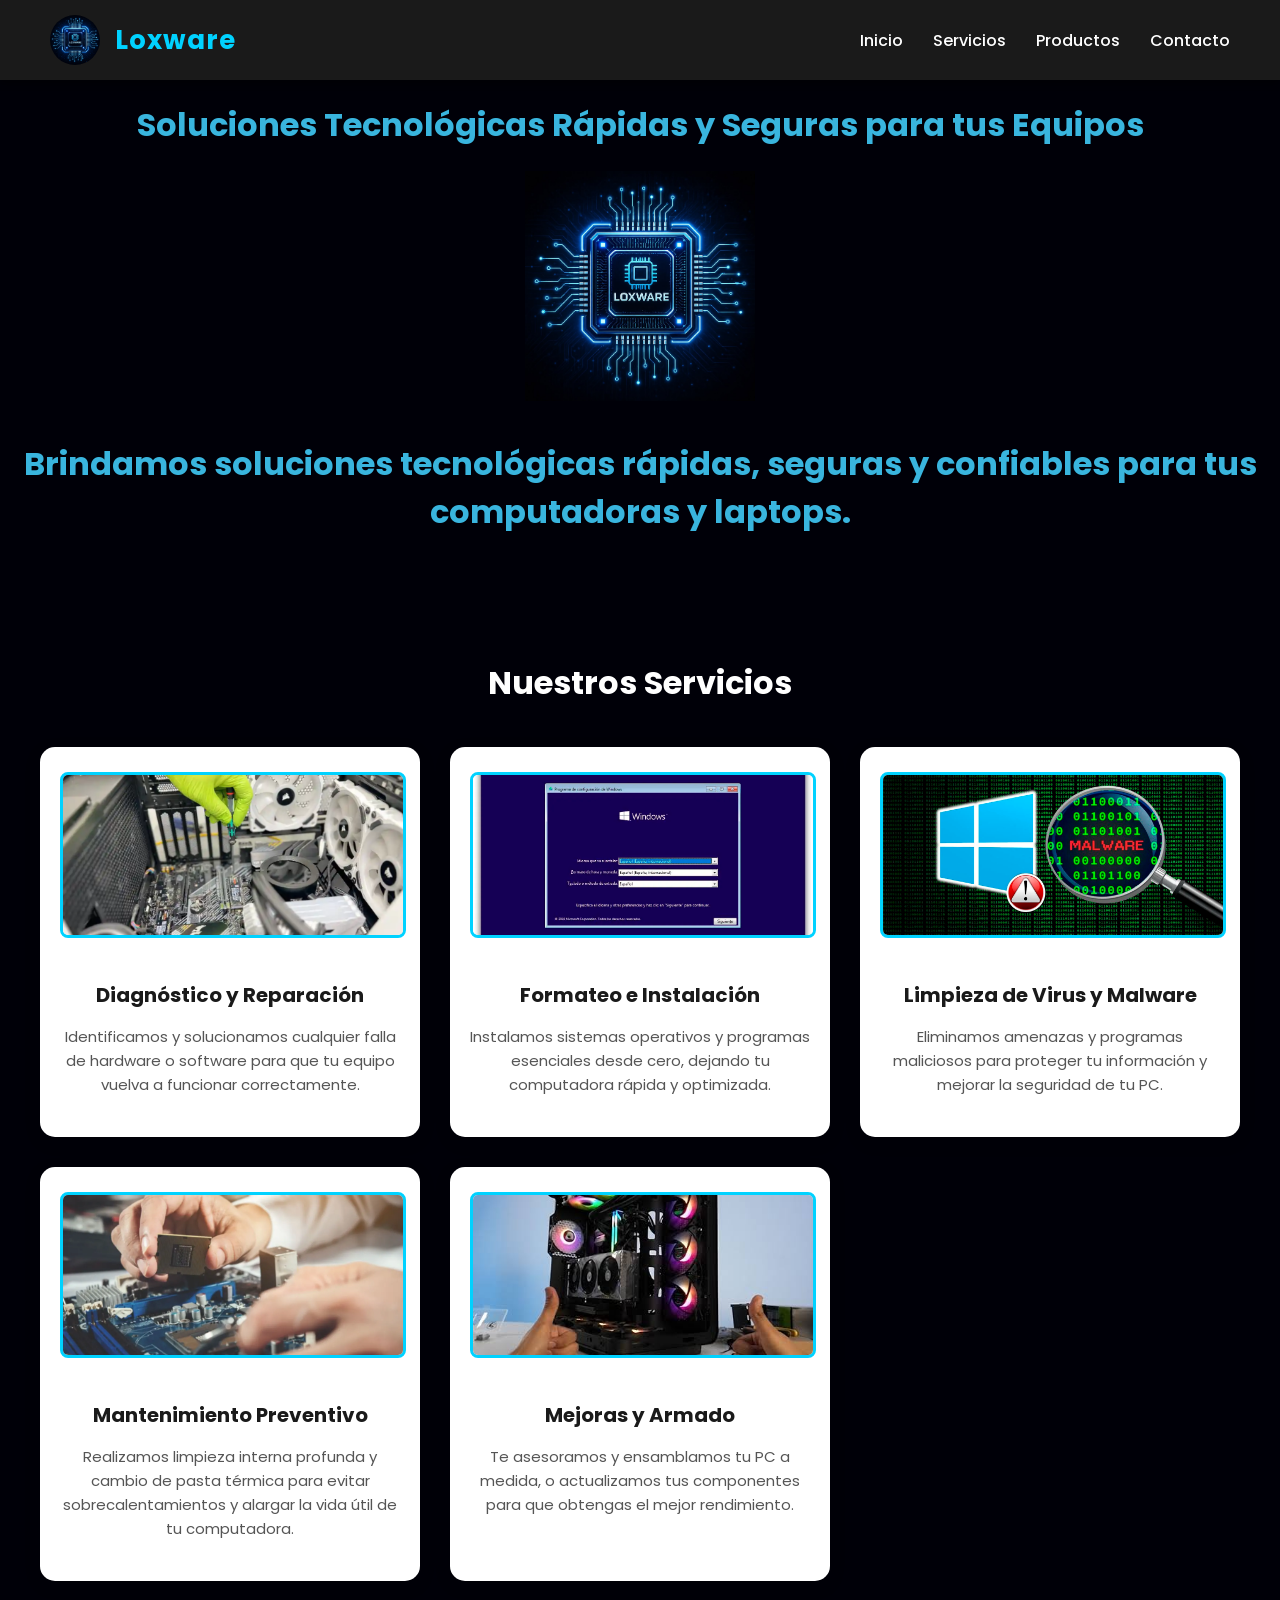
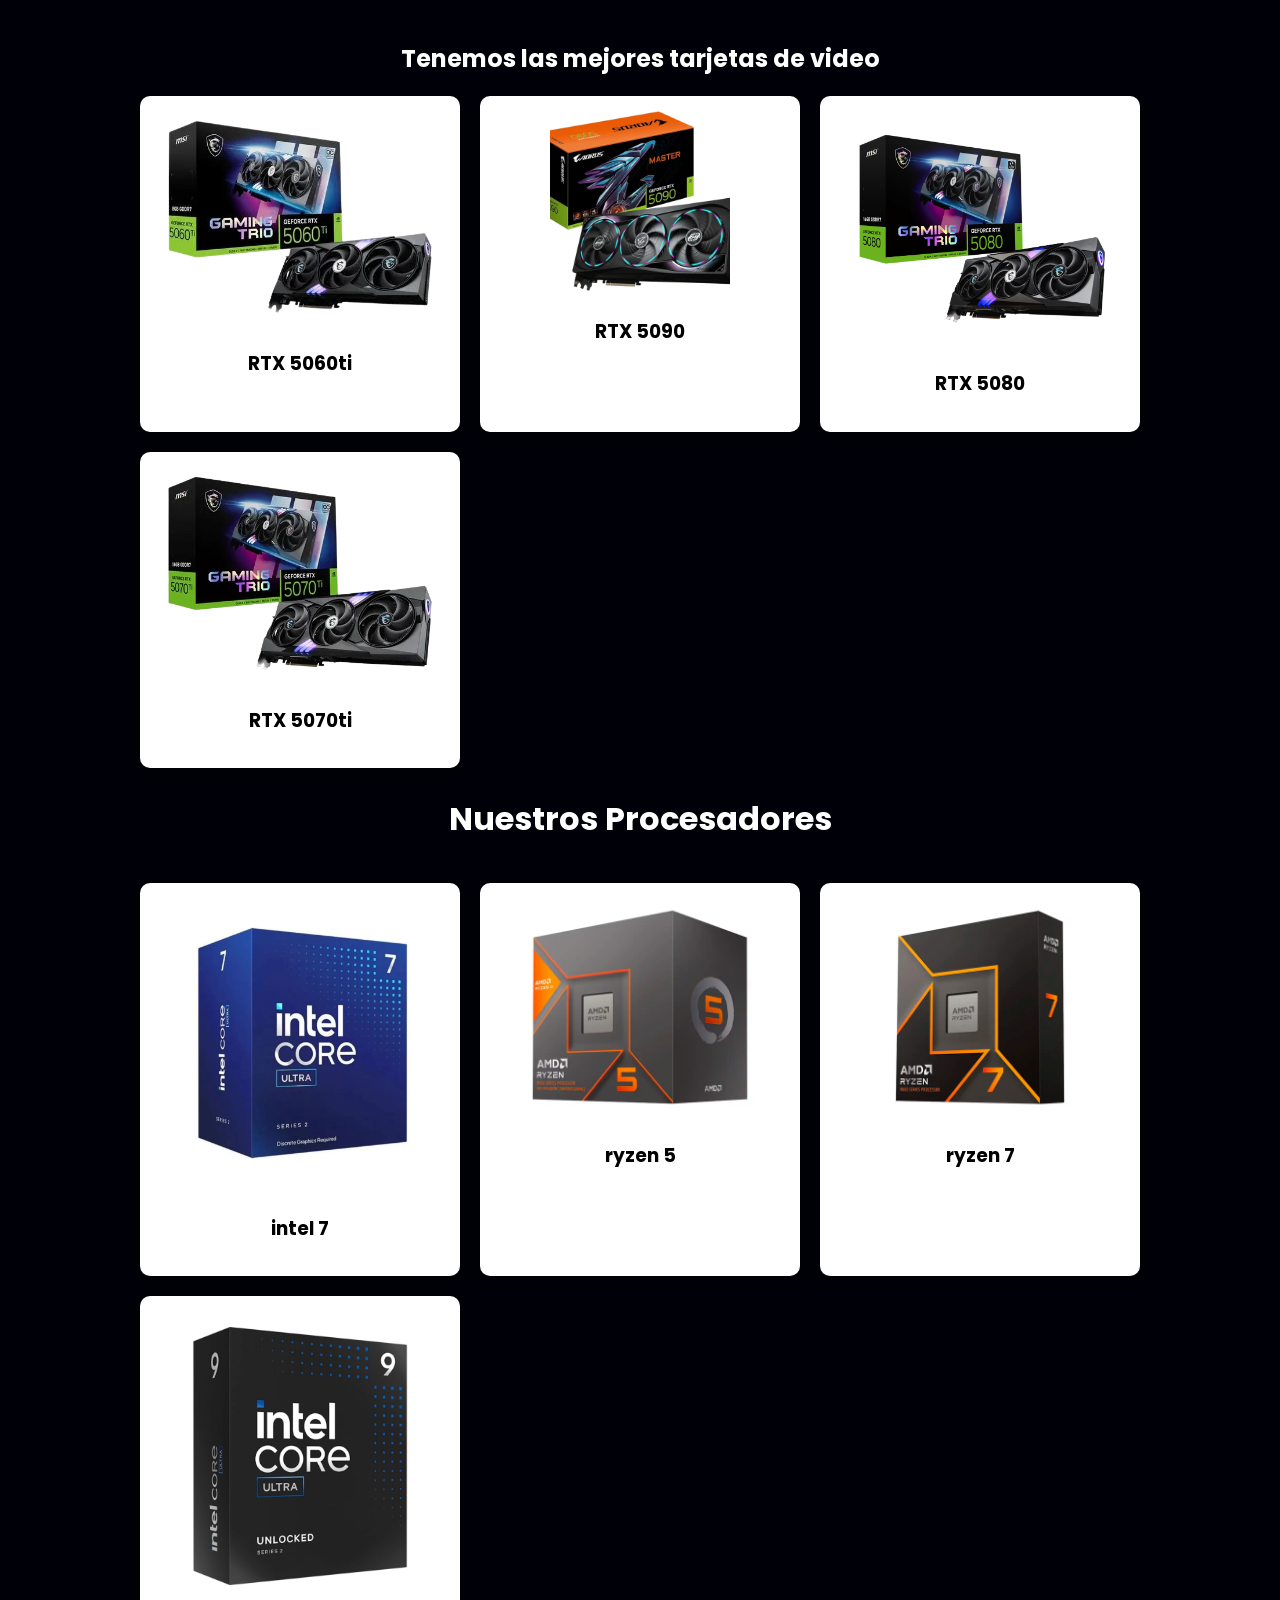
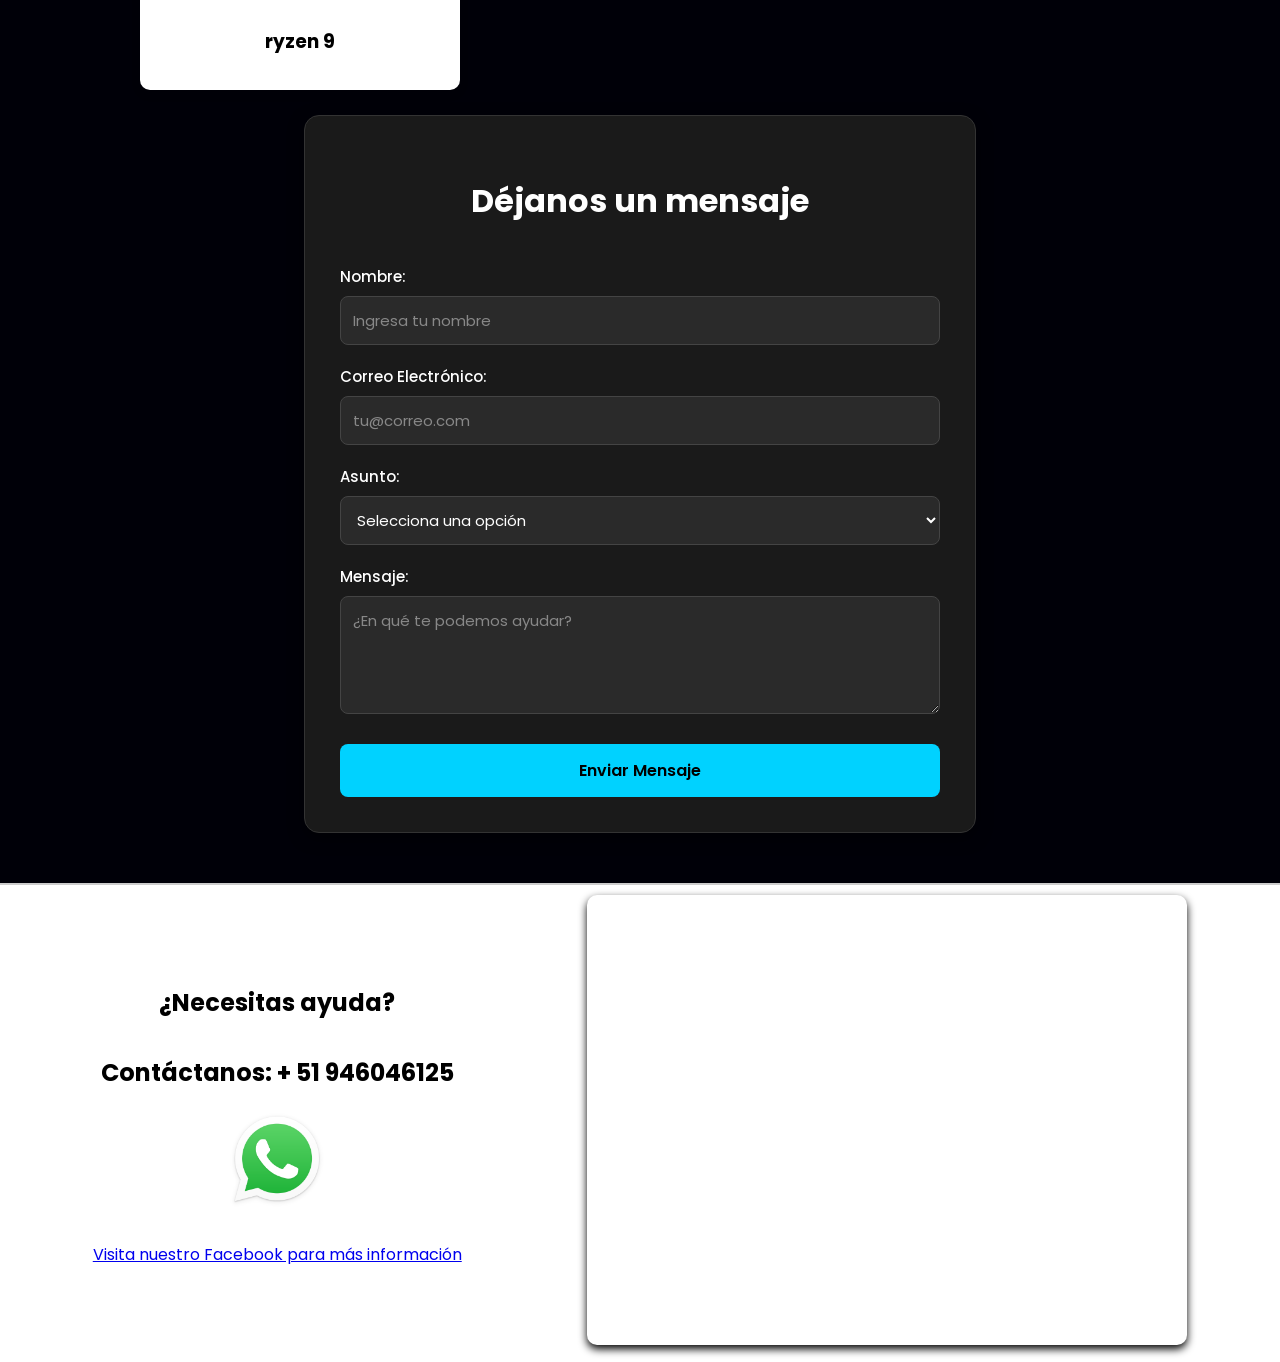
<file: index.html>
<!DOCTYPE html>
<html lang="es">
<head>
    <meta charset="UTF-8">
    <meta name="viewport" content="width=device-width, initial-scale=1.0">
    <title>Loxware - Servicios informáticos Generales</title>
    
    <link rel="icon" type="image/x-icon" href="img/logofavicon.ico">

    <link rel="preconnect" href="https://fonts.googleapis.com">

    <link rel="preconnect" href="https://fonts.gstatic.com" crossorigin>

    <link href="https://fonts.googleapis.com/css2?family=Poppins:wght@300;400;500;600;700&display=swap" rel="stylesheet">
    <link rel="stylesheet" href="style.css">
</head>

<body id="inicio">

<header class="encabezado">
<div class="logo-nav">
    <img src="img/logo.jpg" alt="Logo Loxware" width="50" height="50">
    <span class="marca">Loxware</span>
</div>

<nav class="navegacion">
    <ul>
        <li><a href="#inicio">Inicio</a></li>
        <li><a href="#servicios">Servicios</a></li>
        <li><a href="#productos">Productos</a></li>
        <li><a href="#contacto">Contacto</a></li>
    </ul>
</nav>
</header>



<div class="contenedor-centrado">

<h1>Soluciones Tecnológicas Rápidas y Seguras para tus Equipos</h1>    
    <img src="img/logo.jpg" alt="Logo Loxware" width="230" height="230">
    <h1><p><strong  id="servicios" >Brindamos soluciones tecnológicas rápidas, seguras y confiables para tus computadoras y laptops.</strong></p></h1>
</div>      




<br>
<section class="contenedor-servicios">
    <h2 class="titulo-seccion">Nuestros Servicios</h2>
    
    <div class="grid-servicios">
        
        <div class="tarjeta-servicio">
            <img src="img/diagnostico y reparacion.png" alt="Diagnóstico y reparación">
            <h3>Diagnóstico y Reparación</h3>
            <p>Identificamos y solucionamos cualquier falla de hardware o software para que tu equipo vuelva a funcionar correctamente.</p>
        </div>
        
        <div class="tarjeta-servicio">
            <img src="img/formateo.webp" alt="Formateo e instalación">
            <h3>Formateo e Instalación</h3>
            <p>Instalamos sistemas operativos y programas esenciales desde cero, dejando tu computadora rápida y optimizada.</p>
        </div>
        
        <div class="tarjeta-servicio">
            <img src="img/malware.webp" alt="Limpieza de virus">
            <h3>Limpieza de Virus y Malware</h3>
            <p>Eliminamos amenazas y programas maliciosos para proteger tu información y mejorar la seguridad de tu PC.</p>
        </div>

        <div class="tarjeta-servicio">
            <img src="img/mantenimiento.webp" alt="Mantenimiento preventivo">
            <h3>Mantenimiento Preventivo</h3>
            <p>Realizamos limpieza interna profunda y cambio de pasta térmica para evitar sobrecalentamientos y alargar la vida útil de tu computadora.</p>
        </div>

        <div class="tarjeta-servicio">
            <img src="img/armador pc gamer.jpg" alt="Armado de PC">
            <h3>Mejoras y Armado</h3>
            <p>Te asesoramos y ensamblamos tu PC a medida, o actualizamos tus componentes para que obtengas el mejor rendimiento.</p>
        </div>

    </div>
</section>



<h2 id="productos" style="display: flex; justify-content: center; color: white;" >Tenemos las mejores tarjetas de video</h2>

<div class="grid-productos">
<div class="tarjeta_pro">
    <img src="img/5060ti.png" alt="Geforce RTX 5060ti" height="200" width="350">
    <h3>RTX 5060ti</h3>
</div>
<div class="tarjeta_pro">
    <img src="img/5090.png" alt="Geforce RTX 5090" height="200" width="180">
    <h3>RTX 5090</h3>
</div>
<div class="tarjeta_pro">
    <img src="img/5080.png" alt="Geforce RTX 5080" height="200" width="350">
    <h3>RTX 5080</h3>
</div>
<div class="tarjeta_pro">
    <img src="img/5070 ti.png" alt="Geforce RTX 5070 ti" height="200" width="350">
    <h3>RTX 5070ti</h3>
</div>




</div>  


<h2 class="titulo-seccion">Nuestros Procesadores</h2>
    <div class="grid-productos">

    <div class="tarjeta_pro">
    <img src="img/intel7.webp" alt="Geforce RTX 5070 ti" height="200" width="350">
    <h3>intel 7</h3>
    </div>

    <div class="tarjeta_pro">
    <img src="img/ryzen5.webp" alt="Geforce RTX 5070 ti" height="200" width="350">
    <h3>ryzen 5</h3>
    </div>


    <div class="tarjeta_pro">
    <img src="img/ryzen7.webp" alt="Geforce RTX 5070 ti" height="200" width="350">
    <h3>ryzen 7</h3>
    </div>

    <div class="tarjeta_pro">
    <img src="img/intel9.jpg" alt="Geforce RTX 5070 ti" height="200" width="350">
    <h3>ryzen 9</h3>
    </div>

</div>
<br>

<section class="contenedor-formulario">
    <h2 class="titulo-seccion">Déjanos un mensaje</h2>
    

    <form action="#" class="formulario" onsubmit="event.preventDefault(); alert('El formulario está en construcción. ¡Por favor contáctanos por WhatsApp!');">
        
        <div class="grupo-input">
            <label for="nombre">Nombre:</label>
            <input type="text" id="nombre" name="nombre" placeholder="Ingresa tu nombre" required>
        </div>
        
        <div class="grupo-input">
            <label for="correo">Correo Electrónico:</label>
            <input type="email" id="correo" name="correo" placeholder="tu@correo.com" required>
        </div>

        <div class="grupo-input">
            <label for="asunto">Asunto:</label>
            <select id="asunto" name="asunto" required>
                <option value="" disabled selected>Selecciona una opción</option>
                <option value="reparacion">Diagnóstico o Reparación</option>
                <option value="armado">Armado de PC / Componentes</option>
                <option value="otro">Otra consulta</option>
            </select>
        </div>
        
        <div class="grupo-input">
            <label for="mensaje">Mensaje:</label>
            <textarea id="mensaje" name="mensaje" rows="4" placeholder="¿En qué te podemos ayudar?" required></textarea>
        </div>
        
        <button type="submit" class="btn-enviar">Enviar Mensaje</button>
    </form>
</section>
<footer id="contacto" class="pie_pagina">

<div class="mi_contenedor">


<div class="info_contacto">
<p class="Parrafo">
<h2>¿Necesitas ayuda?
<br><br>Contáctanos:   + 51 946046125</h2>

<a href="https://api.whatsapp.com/send?phone=51946046125&text=Hola%2C%20tengo%20problemas%20con%20mi%20equipo%20"><img src="img/WhatsApp_icon.png" alt="Icono de WhatsApp" width="100" height="100"></a>
<br><br>

<a  href="https://www.facebook.com/profile.php?id=61592830318532&locale=es_LA">Visita nuestro Facebook para más información</a>
</p></div>

<div class="mapa">
<iframe src="https://www.google.com/maps/embed?pb=!1m18!1m12!1m3!1d16854.762226949722!2d-77.05678707386761!3d-12.055069866446445!2m3!1f0!2f0!3f0!3m2!1i1024!2i768!4f13.1!3m3!1m2!1s0x9105c9b12a78eb01%3A0x5e1c739d1286e0e1!2sWilson!5e1!3m2!1ses!2spe!4v1789758905077!5m2!1ses!2spe" width="600" height="450" style="border:0;" allowfullscreen="" loading="lazy"  referrerpolicy="strict-origin-when-cross-origin"></iframe>
</div>
</div>

</footer>

</body>
</html>
</file>
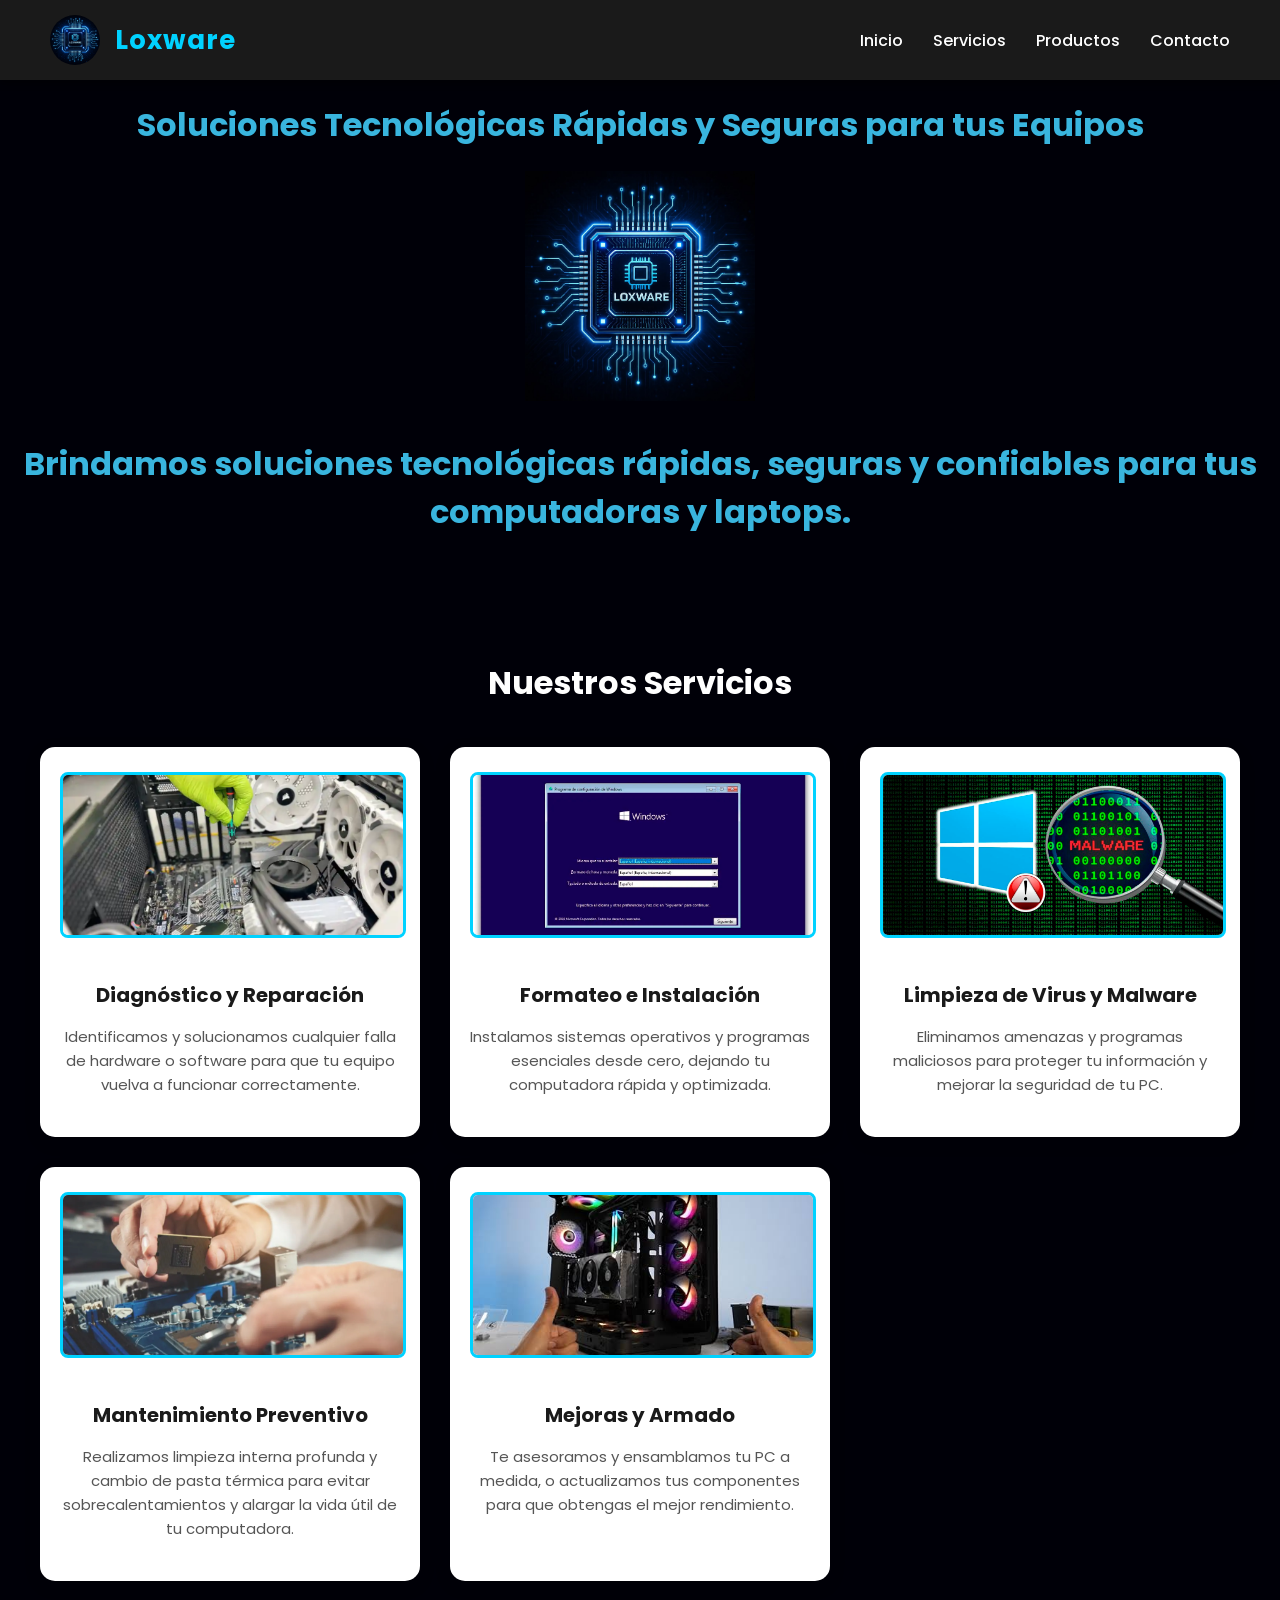
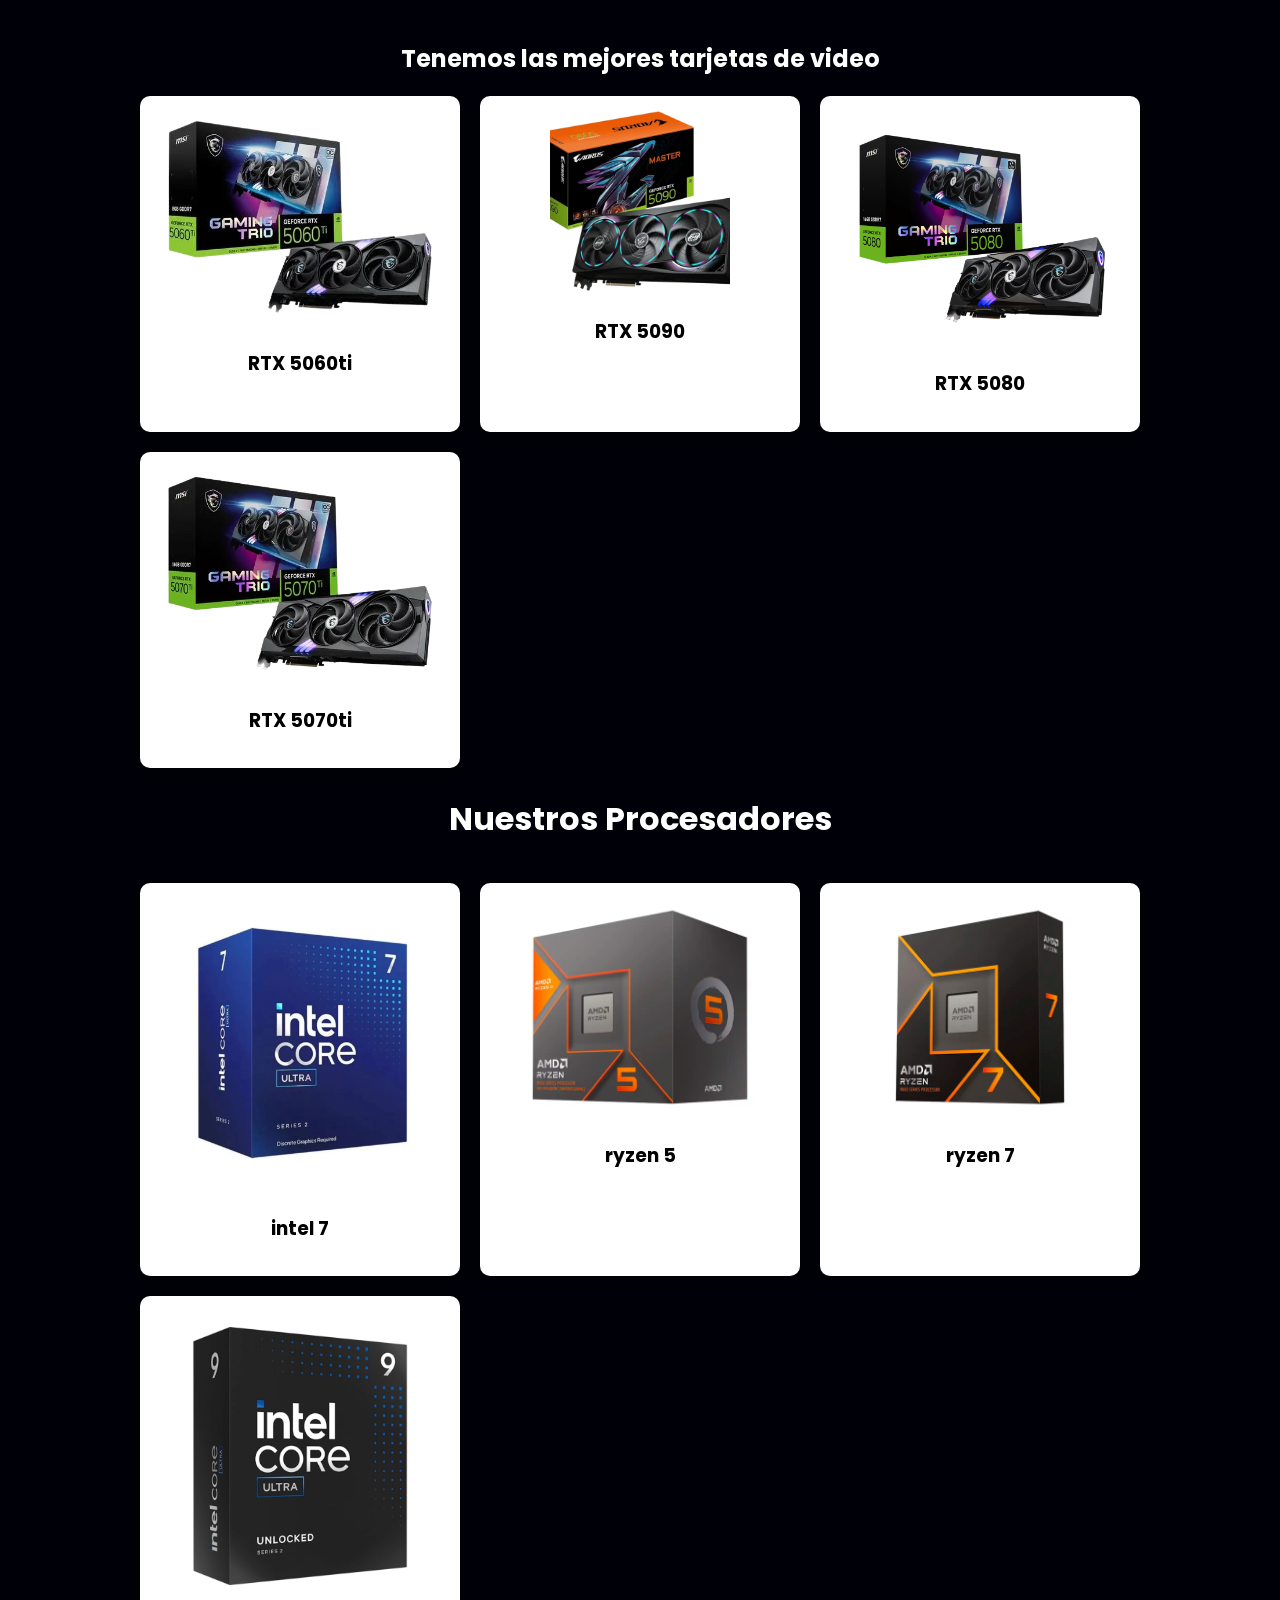
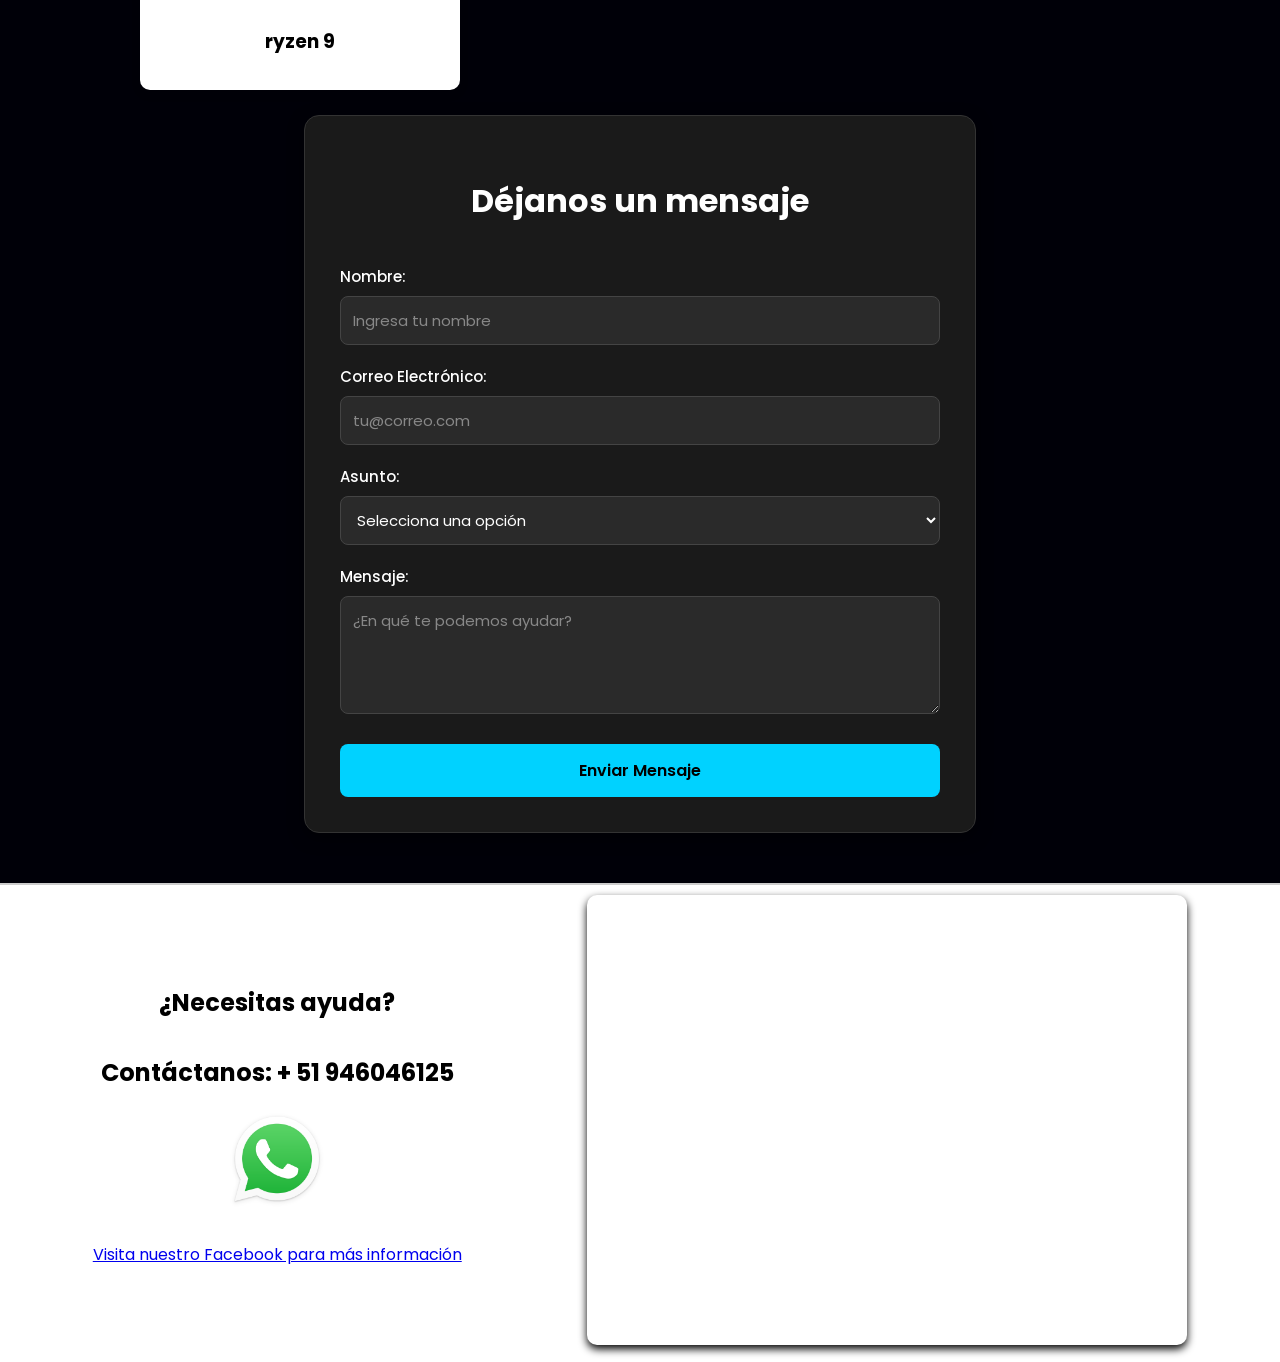
<file: Loxware.html>
<!DOCTYPE html>
<html lang="es">
<head>
    <meta charset="UTF-8">
    <meta name="viewport" content="width=device-width, initial-scale=1.0">
    <title>Loxware - Servicios informáticos Generales</title>
    
    <link rel="icon" type="image/x-icon" href="img/logofavicon.ico">

    <link rel="preconnect" href="https://fonts.googleapis.com">

    <link rel="preconnect" href="https://fonts.gstatic.com" crossorigin>

    <link href="https://fonts.googleapis.com/css2?family=Poppins:wght@300;400;500;600;700&display=swap" rel="stylesheet">
    <link rel="stylesheet" href="style.css">
</head>

<body id="inicio">

<header class="encabezado">
<div class="logo-nav">
    <img src="img/logo.jpg" alt="Logo Loxware" width="50" height="50">
    <span class="marca">Loxware</span>
</div>

<nav class="navegacion">
    <ul>
        <li><a href="#inicio">Inicio</a></li>
        <li><a href="#servicios">Servicios</a></li>
        <li><a href="#productos">Productos</a></li>
        <li><a href="#contacto">Contacto</a></li>
    </ul>
</nav>
</header>



<div class="contenedor-centrado">

<h1>Soluciones Tecnológicas Rápidas y Seguras para tus Equipos</h1>    
    <img src="img/logo.jpg" alt="Logo Loxware" width="230" height="230">
    <h1><p><strong  id="servicios" >Brindamos soluciones tecnológicas rápidas, seguras y confiables para tus computadoras y laptops.</strong></p></h1>
</div>      




<br>
<section class="contenedor-servicios">
    <h2 class="titulo-seccion">Nuestros Servicios</h2>
    
    <div class="grid-servicios">
        
        <div class="tarjeta-servicio">
            <img src="img/diagnostico y reparacion.png" alt="Diagnóstico y reparación">
            <h3>Diagnóstico y Reparación</h3>
            <p>Identificamos y solucionamos cualquier falla de hardware o software para que tu equipo vuelva a funcionar correctamente.</p>
        </div>
        
        <div class="tarjeta-servicio">
            <img src="img/formateo.webp" alt="Formateo e instalación">
            <h3>Formateo e Instalación</h3>
            <p>Instalamos sistemas operativos y programas esenciales desde cero, dejando tu computadora rápida y optimizada.</p>
        </div>
        
        <div class="tarjeta-servicio">
            <img src="img/malware.webp" alt="Limpieza de virus">
            <h3>Limpieza de Virus y Malware</h3>
            <p>Eliminamos amenazas y programas maliciosos para proteger tu información y mejorar la seguridad de tu PC.</p>
        </div>

        <div class="tarjeta-servicio">
            <img src="img/mantenimiento.webp" alt="Mantenimiento preventivo">
            <h3>Mantenimiento Preventivo</h3>
            <p>Realizamos limpieza interna profunda y cambio de pasta térmica para evitar sobrecalentamientos y alargar la vida útil de tu computadora.</p>
        </div>

        <div class="tarjeta-servicio">
            <img src="img/armador pc gamer.jpg" alt="Armado de PC">
            <h3>Mejoras y Armado</h3>
            <p>Te asesoramos y ensamblamos tu PC a medida, o actualizamos tus componentes para que obtengas el mejor rendimiento.</p>
        </div>

    </div>
</section>



<h2 id="productos" style="display: flex; justify-content: center; color: white;" >Tenemos las mejores tarjetas de video</h2>

<div class="grid-productos">
<div class="tarjeta_pro">
    <img src="img/5060ti.png" alt="Geforce RTX 5060ti" height="200" width="350">
    <h3>RTX 5060ti</h3>
</div>
<div class="tarjeta_pro">
    <img src="img/5090.png" alt="Geforce RTX 5090" height="200" width="180">
    <h3>RTX 5090</h3>
</div>
<div class="tarjeta_pro">
    <img src="img/5080.png" alt="Geforce RTX 5080" height="200" width="350">
    <h3>RTX 5080</h3>
</div>
<div class="tarjeta_pro">
    <img src="img/5070 ti.png" alt="Geforce RTX 5070 ti" height="200" width="350">
    <h3>RTX 5070ti</h3>
</div>




</div>  


<h2 class="titulo-seccion">Nuestros Procesadores</h2>
    <div class="grid-productos">

    <div class="tarjeta_pro">
    <img src="img/intel7.webp" alt="Geforce RTX 5070 ti" height="200" width="350">
    <h3>intel 7</h3>
    </div>

    <div class="tarjeta_pro">
    <img src="img/ryzen5.webp" alt="Geforce RTX 5070 ti" height="200" width="350">
    <h3>ryzen 5</h3>
    </div>


    <div class="tarjeta_pro">
    <img src="img/ryzen7.webp" alt="Geforce RTX 5070 ti" height="200" width="350">
    <h3>ryzen 7</h3>
    </div>

    <div class="tarjeta_pro">
    <img src="img/intel9.jpg" alt="Geforce RTX 5070 ti" height="200" width="350">
    <h3>ryzen 9</h3>
    </div>

</div>
<br>

<section class="contenedor-formulario">
    <h2 class="titulo-seccion">Déjanos un mensaje</h2>
    

    <form action="#" class="formulario" onsubmit="event.preventDefault(); alert('El formulario está en construcción. ¡Por favor contáctanos por WhatsApp!');">
        
        <div class="grupo-input">
            <label for="nombre">Nombre:</label>
            <input type="text" id="nombre" name="nombre" placeholder="Ingresa tu nombre" required>
        </div>
        
        <div class="grupo-input">
            <label for="correo">Correo Electrónico:</label>
            <input type="email" id="correo" name="correo" placeholder="tu@correo.com" required>
        </div>

        <div class="grupo-input">
            <label for="asunto">Asunto:</label>
            <select id="asunto" name="asunto" required>
                <option value="" disabled selected>Selecciona una opción</option>
                <option value="reparacion">Diagnóstico o Reparación</option>
                <option value="armado">Armado de PC / Componentes</option>
                <option value="otro">Otra consulta</option>
            </select>
        </div>
        
        <div class="grupo-input">
            <label for="mensaje">Mensaje:</label>
            <textarea id="mensaje" name="mensaje" rows="4" placeholder="¿En qué te podemos ayudar?" required></textarea>
        </div>
        
        <button type="submit" class="btn-enviar">Enviar Mensaje</button>
    </form>
</section>
<footer id="contacto" class="pie_pagina">

<div class="mi_contenedor">


<div class="info_contacto">
<p class="Parrafo">
<h2>¿Necesitas ayuda?
<br><br>Contáctanos:   + 51 946046125</h2>

<a href="https://api.whatsapp.com/send?phone=51946046125&text=Hola%2C%20tengo%20problemas%20con%20mi%20equipo%20"><img src="img/WhatsApp_icon.png" alt="Icono de WhatsApp" width="100" height="100"></a>
<br><br>

<a  href="https://www.facebook.com/profile.php?id=61592830318532&locale=es_LA">Visita nuestro Facebook para más información</a>
</p></div>

<div class="mapa">
<iframe src="https://www.google.com/maps/embed?pb=!1m18!1m12!1m3!1d16854.762226949722!2d-77.05678707386761!3d-12.055069866446445!2m3!1f0!2f0!3f0!3m2!1i1024!2i768!4f13.1!3m3!1m2!1s0x9105c9b12a78eb01%3A0x5e1c739d1286e0e1!2sWilson!5e1!3m2!1ses!2spe!4v1789758905077!5m2!1ses!2spe" width="600" height="450" style="border:0;" allowfullscreen="" loading="lazy"  referrerpolicy="strict-origin-when-cross-origin"></iframe>
</div>
</div>

</footer>

</body>
</html>
</file>
<file: style.css>
.contenedor-formulario {
    max-width: 600px;
    margin: 0 auto 50px auto;
    padding: 35px;
    background-color: #1a1a1a;
    border-radius: 15px;
    box-shadow: 0 5px 15px rgba(0, 0, 0, 0.5);
    border: 1px solid #333;
}

.formulario {
    display: flex;
    flex-direction: column;
    gap: 20px;
}

.grupo-input {
    display: flex;
    flex-direction: column;
    text-align: left;
}

.grupo-input label {
    color: white;
    margin-bottom: 8px;
    font-size: 15px;
    font-weight: 500;
}

/* Estilos para los campos de texto y el selector */
.grupo-input input,
.grupo-input select,
.grupo-input textarea {
    padding: 12px;
    border-radius: 8px;
    border: 1px solid #444;
    background-color: #2a2a2a;
    color: white;
    font-family: "Poppins", sans-serif;
    font-size: 15px;
    outline: none;
    transition: border-color 0.3s ease, box-shadow 0.3s ease;
}

/* Color de los textos de relleno (placeholder) */
.grupo-input input::placeholder,
.grupo-input textarea::placeholder {
    color: #888;
}

/* Efecto al hacer clic en los campos */
.grupo-input input:focus,
.grupo-input select:focus,
.grupo-input textarea:focus {
    border-color: #00d2ff;
    box-shadow: 0 0 8px rgba(0, 210, 255, 0.3);
}

/* Estilos del botón enviar */
.btn-enviar {
    background-color: #00d2ff;
    color: #000;
    font-weight: 600;
    font-family: "Poppins", sans-serif;
    font-size: 16px;
    padding: 14px;
    margin-top: 10px;
    border: none;
    border-radius: 8px;
    cursor: pointer;
    transition: background-color 0.3s ease, transform 0.2s ease;
}

.btn-enviar:hover {
    background-color: #009ecc;
    transform: translateY(-2px);
}

/* Adaptación del formulario para celulares */
@media (max-width: 768px) {
    .contenedor-formulario {
        margin: 0 20px 50px 20px;
        padding: 25px 15px;
    }
}    body {
            background-color: rgb(0, 0, 8);
            font-family: "Poppins",sans-serif;
            margin: 0;
            padding: 0;
        }
    h1 {
            text-align: center;
        }

        
    .contenedor-centrado {
            text-align: center;
            color: rgb(57, 181, 222);
        }



    .pie_pagina{
        background-color:white;
        padding: 10px 10px;
        margin-top: 20px;
        border-top: 2px solid #ccc;
    }



    .mi_contenedor{
        display: flex;
        justify-content: space-around;
        align-items: center;
        flex-wrap: wrap;
        gap:20px;
        max-width: 1200px;
        margin: 0 auto;
    }

    .info_contacto{
        text-align: center;
        max-width: 400px;

    }



    .mapa iframe{
        max-width: 100%;
        border-radius: 10px;
        box-shadow: 0 4px 8px rgb(0, 0, 0.1);
    }

    .grid-productos{
        display: grid;
        grid-template-columns: repeat(auto-fit, minmax(250px, 1fr));
        gap: 20px;
        max-width: 1000px;
        margin: 0 auto;
    }

    .tarjeta_pro{
        background-color: #fff;
        border-radius: 10px;
        padding: 15px;
        box-shadow: 0 4px 10px rgba(0, 0, 0, 0.1);
        text-align: center;
        transition: transform 0.3s ease;
    }





    .tarjeta_pro img{
        max-width: 100%;
        height: auto;
        border-radius: 5px;
    }

    .tarjeta_pro:hover{
        transform: translateY(-5px);
        box-shadow: 0 8px 20px rgba(0, 0, 0, 0.2);
    }


    .encabezado {
        background-color: #1a1a1a; 
        display: flex; 
        justify-content: space-between; 
        align-items: center; 
        padding: 15px 50px; 
        position: sticky; 
        top: 0;
        z-index: 1000; 
        box-shadow: 0 4px 6px rgba(0, 0, 0, 0.4); 
    }


    .logo-nav {
        display: flex;
        align-items: center;
        gap: 15px; }

    .logo-nav img {
        border-radius: 50%; 
        object-fit: cover;
    }

    .marca {
        font-size: 26px;
        font-weight: bold;
        color: #00d2ff; 
        letter-spacing: 1px;
    }


    .navegacion ul {
        list-style: none;
        display: flex; 
        gap: 30px; 
        margin: 0;
        padding: 0;
    }

    .navegacion ul li a {
        text-decoration: none; 
        color: white;
        font-size: 16px;
        font-weight: 500;
        transition: color 0.3s ease;
    }


    .navegacion ul li a:hover {
        color: #00d2ff; 
    }

    html {
        scroll-behavior: smooth;
    }



.contenedor-servicios {
    padding: 40px 20px;
    max-width: 1200px;
    margin: 0 auto; 
}

.titulo-seccion {
    text-align: center;
    font-size: 32px;
    color: white;
    margin-bottom: 40px;
}

.grid-servicios {
    display: grid;
    
    grid-template-columns: repeat(auto-fit, minmax(280px, 1fr));
    gap: 30px;
}

.tarjeta-servicio {
    background-color: #ffffff;
    border-radius: 15px;
    padding: 25px 20px;
    text-align: center;
    box-shadow: 0 5px 15px rgba(0,0,0,0.2);
    transition: transform 0.3s ease;
}


.tarjeta-servicio:hover {
    transform: translateY(-10px);
    box-shadow: 0 10px 25px rgba(0,0,0,0.3);
}

.tarjeta-servicio img {
    width: 100%; 
    height: 160px;
    object-fit: cover; 
    border-radius: 8px; 
    border: 3px solid #00d2ff;
    margin-bottom: 15px;
}

.tarjeta-servicio h3 {
    color: #1a1a1a;
    font-size: 20px;
    margin-bottom: 10px;
}

.tarjeta-servicio p {
    color: #555; 
    font-size: 15px;
    line-height: 1.6;
}
@media (max-width: 768px) {
    .encabezado {
        flex-direction: column; /* Apila el logo y el menú */
        padding: 15px 20px;
        gap: 15px;
    }
    
    .navegacion ul {
        flex-wrap: wrap;
        justify-content: center;
        gap: 15px;
    }
    
    .marca {
        font-size: 22px;
    }
}
</file>
